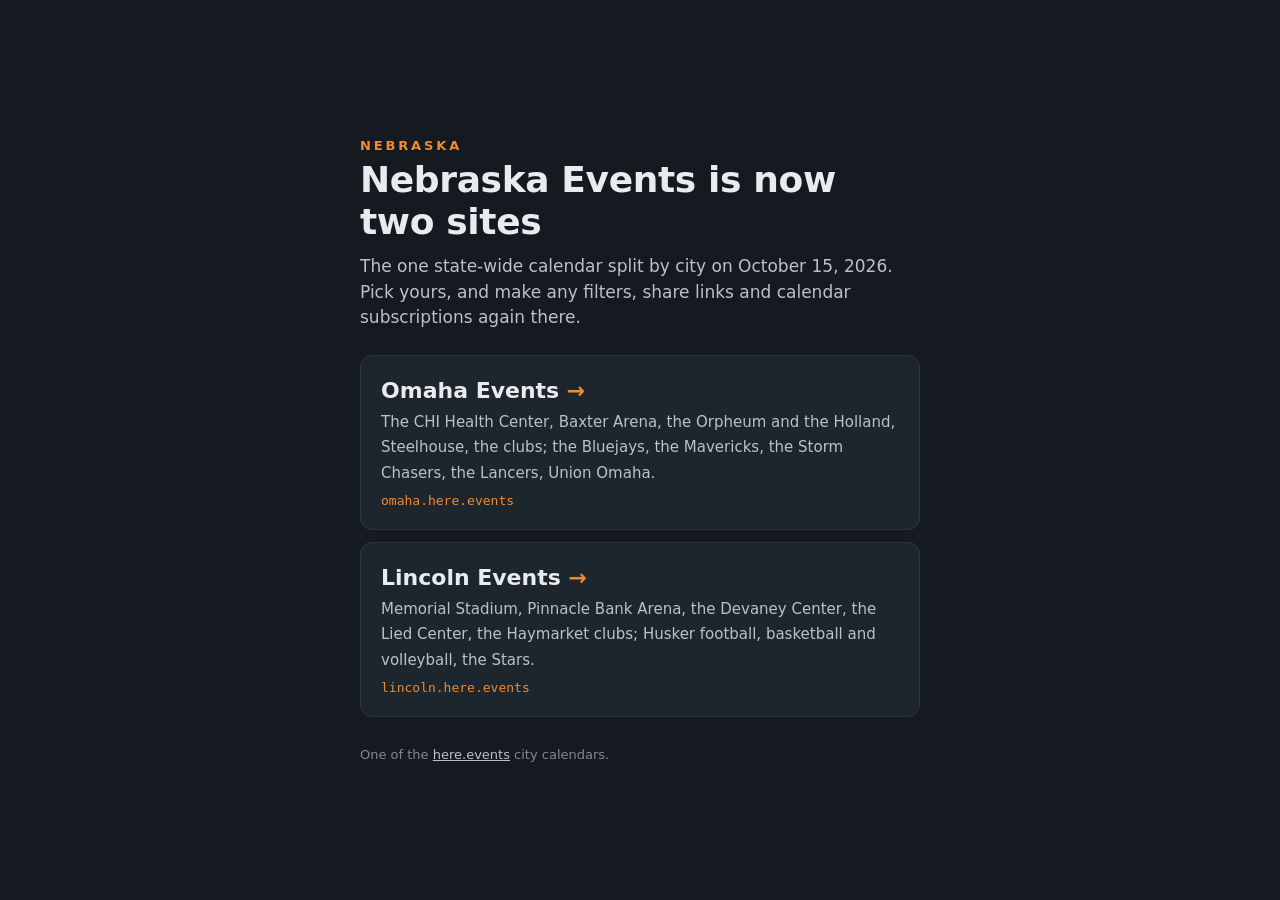
<file: index.html>
<!doctype html>
<html lang="en"><head><meta charset="utf-8"><title>Nebraska Events is now Omaha Events and Lincoln Events</title>
<meta name="viewport" content="width=device-width,initial-scale=1"><meta name="robots" content="noindex">
<meta name="description" content="nebraska.here.events split into omaha.here.events and lincoln.here.events on October 15, 2026.">
<script>
// nebraska.here.events was one state-wide calendar from 2026-10-12 to 2026-10-15;
// it split into omaha.here.events and lincoln.here.events ("split the nebrask
// thing", Steve, 2026-10-14). A Teams link (?team=…) names its city, so it goes
// straight on with the hash intact; everything else gets the choice below.
// Share codes (?f=…) were bitmasks over the old registry and mean nothing on
// the new sites, so they are not carried. GitHub Pages cannot redirect a
// retired custom domain, so this stub keeps the old host alive.
(function () {
  var q = new URLSearchParams(location.search);
  var team = (q.get('team') || '').split(',')[0];
  var LINCOLN = /^(huskers|huskersbasketball|huskersvolleyball|stars)$/, OMAHA = /^(bluejays|mavericks|stormchasers|lancers|unionomaha)$/;
  var host = LINCOLN.test(team) ? 'lincoln' : OMAHA.test(team) ? 'omaha' : '';
  if (host) location.replace('https://' + host + '.here.events/?team=' + encodeURIComponent(q.get('team')) + location.hash);
})();
</script>
<style>
  :root { color-scheme: dark; }
  body { font: 17px/1.5 system-ui, -apple-system, "Segoe UI", sans-serif; background: #141a20; color: #e8ecef; margin: 0; min-height: 100vh; display: grid; place-items: center; padding: 24px 16px; box-sizing: border-box; }
  main { max-width: 560px; width: 100%; }
  .eyebrow { margin: 0 0 4px; color: #f08a33; letter-spacing: .22em; text-transform: uppercase; font-size: 13px; font-weight: 700; }
  h1 { margin: 0 0 12px; font-size: clamp(26px, 5vw, 36px); line-height: 1.15; letter-spacing: -.01em; }
  p { margin: 0 0 24px; color: #b9c2cb; }
  .card { display: block; text-decoration: none; color: inherit; background: #1d252d; border: 1px solid #2c3640; border-radius: 12px; padding: 18px 20px; margin-bottom: 12px; transition: border-color .15s, transform .15s; }
  .card:hover, .card:focus-visible { border-color: #f08a33; transform: translateY(-1px); outline: none; }
  .card strong { display: block; font-size: 22px; margin-bottom: 2px; }
  .card strong::after { content: " →"; color: #f08a33; }
  .card span { color: #b9c2cb; font-size: 15px; }
  .card small { display: block; margin-top: 6px; color: #f08a33; font-family: ui-monospace, Menlo, monospace; font-size: 13px; }
  footer { margin-top: 28px; color: #7f8a95; font-size: 13px; }
  footer a { color: #b9c2cb; }
</style>
</head><body>
<main>
  <p class="eyebrow">Nebraska</p>
  <h1>Nebraska Events is now two sites</h1>
  <p>The one state-wide calendar split by city on October 15, 2026. Pick yours, and make any filters, share links and calendar subscriptions again there.</p>
  <a class="card" href="https://omaha.here.events/"><strong>Omaha Events</strong><span>The CHI Health Center, Baxter Arena, the Orpheum and the Holland, Steelhouse, the clubs; the Bluejays, the Mavericks, the Storm Chasers, the Lancers, Union Omaha.</span><small>omaha.here.events</small></a>
  <a class="card" href="https://lincoln.here.events/"><strong>Lincoln Events</strong><span>Memorial Stadium, Pinnacle Bank Arena, the Devaney Center, the Lied Center, the Haymarket clubs; Husker football, basketball and volleyball, the Stars.</span><small>lincoln.here.events</small></a>
  <footer>One of the <a href="https://here.events/">here.events</a> city calendars.</footer>
</main>
</body></html>
</file>
